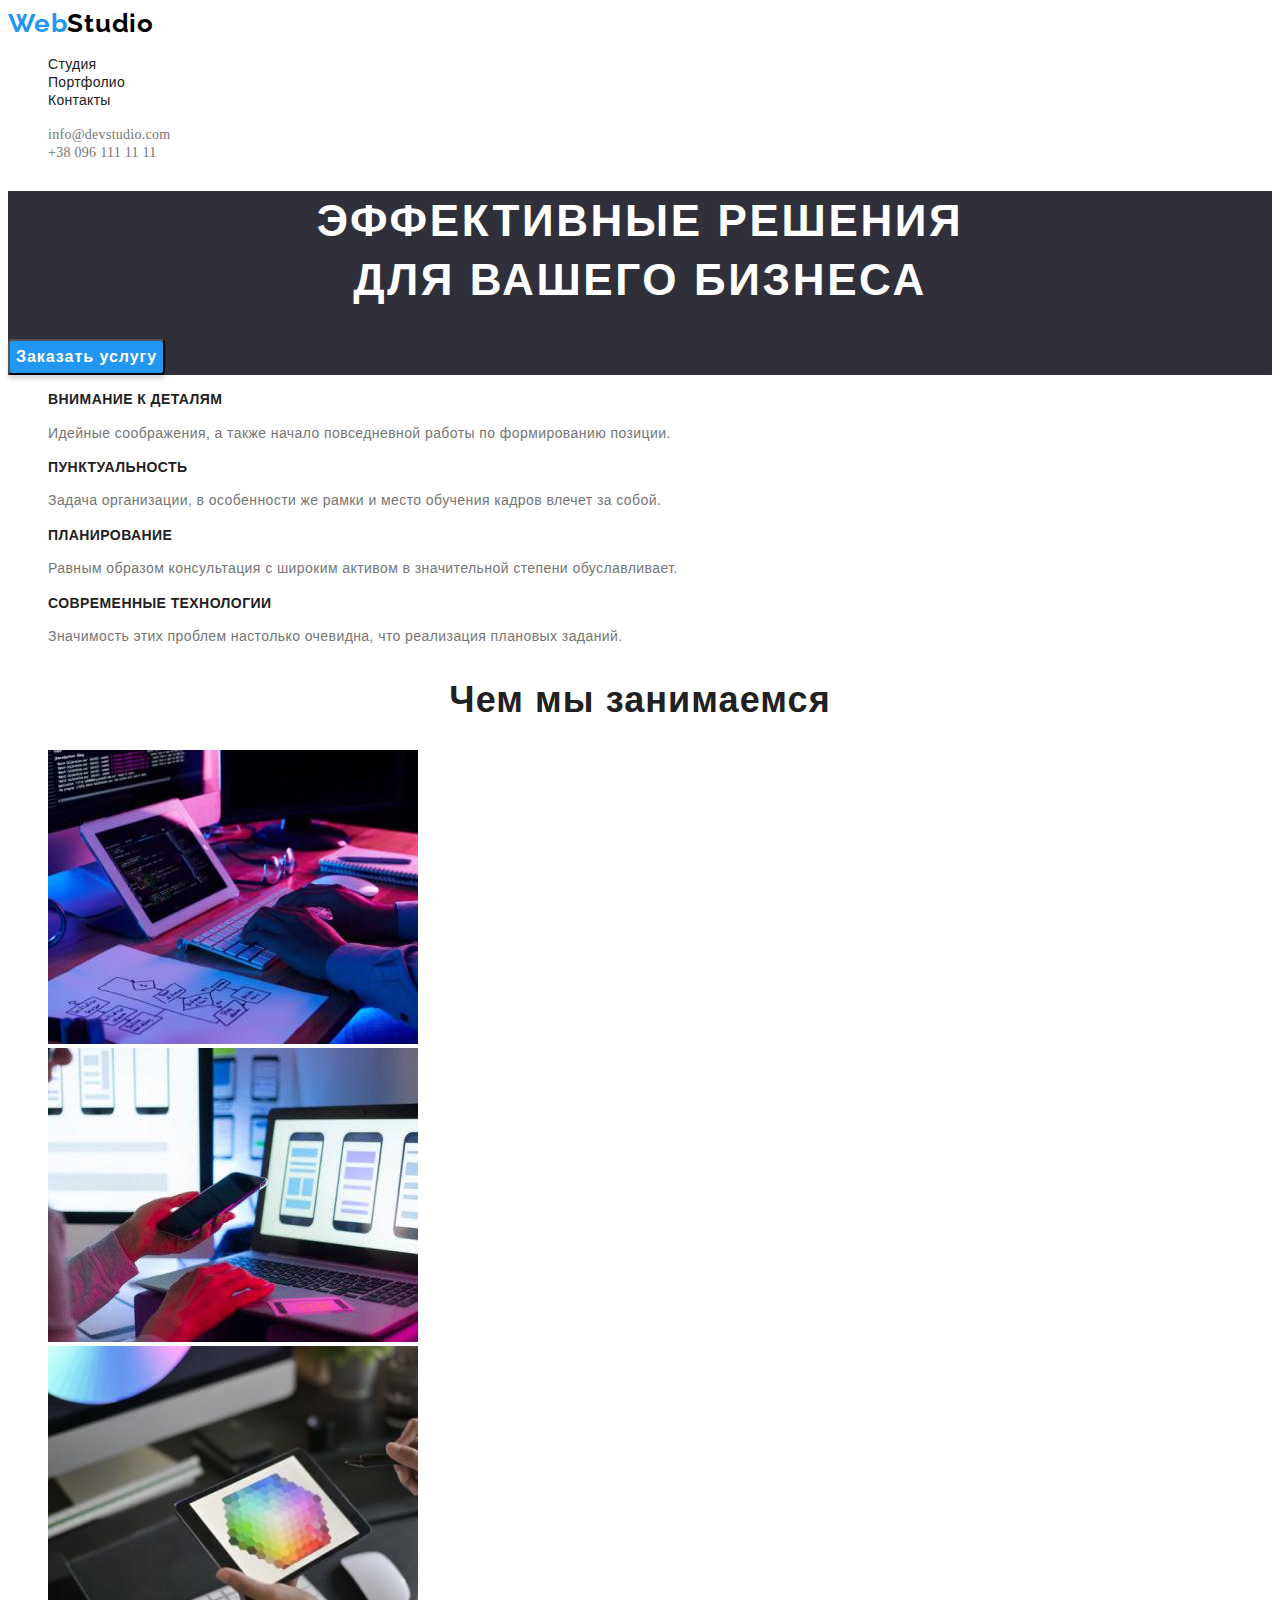
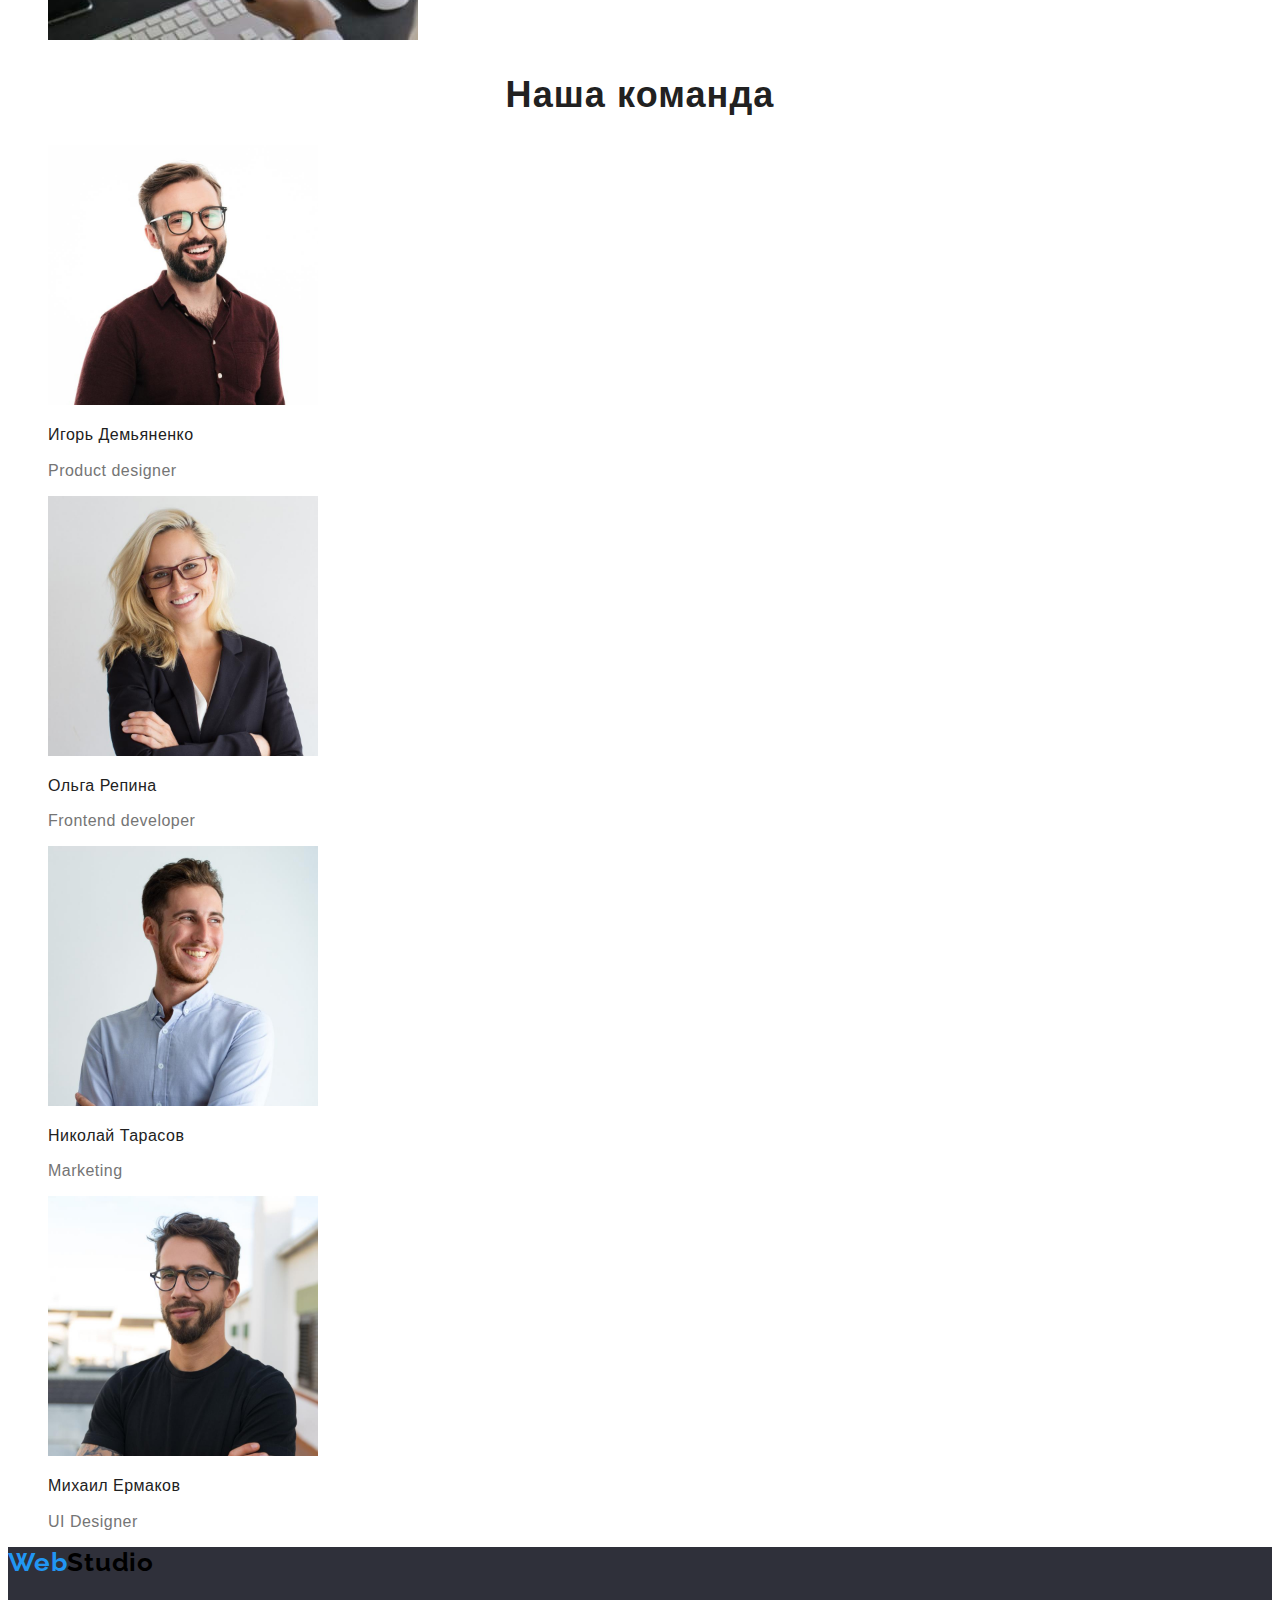
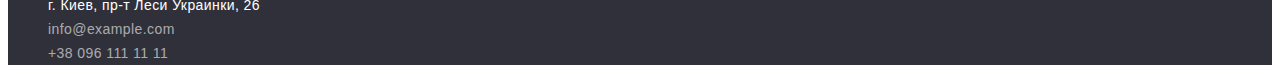
<file: index.html>
<!DOCTYPE html>
<html lang="ru">
<head>
    <meta charset="UTF-8">
    <meta http-equiv="X-UA-Compatible" content="IE=edge">
    <meta name="viewport" content="width=device-width, initial-scale=1.0">
    <title>WebStudio</title>
    <link rel="stylesheet" href="./css/styles.css">
    <link rel="preconnect" href="https://fonts.googleapis.com">
    <link rel="preconnect" href="https://fonts.gstatic.com" crossorigin>
    <link href="https://fonts.googleapis.com/css2?family=Montserrat:wght@400;700&family=Raleway:wght@700&display=swap"
        rel="stylesheet">
        
</head>
<body>
    
  <!--Header section-->
    
    <header>
      
        <nav class="nav-bar">
            <a href="/" class="main-logo"><span class="main-logo-first-half">Web</span>Studio</a>
            <ul class="nav-bar-links">
                <li>
                    <a href="/" class="nav-bar-link">Студия</a>
                </li>
                <li>
                    <a href="./portfolio.html" class="nav-bar-link">Портфолио</a>
                </li>
                <li>
                    <a href="#" class="nav-bar-link">Контакты</a>
                </li>
            </ul>
        </nav>
        <ul class="header-contacts">
            <li><a href="mailto:info@devstudio.com" class="header-contact-link">info@devstudio.com</a></li>
            <li><a href="tel:+380961111111" class="header-contact-link">+38 096 111 11 11</a></li>
        </ul>
      
    </header>
    
    <main>
        
      <!-- Секция наши ценности -->
      
      <section class="hero-section">
          <h1 class="hero-title">Эффективные решения <br> для вашего бизнеса</h1>
          <button type="button" class="hero-title-button">Заказать услугу</button>
      </section>
     
      <section>
          <h2 class="our-values-header">Наши принципы</h2>
          <ul class="our-values-list">
              <li class="our-value">
                  <h2 class="our-value-title">Внимание к деталям</h2>
                  <p class="our-value-description">Идейные соображения, а также начало повседневной работы по формированию позиции.</p>
              </li> 
            
              <li class="our-value">
                  <h2 class="our-value-title">Пунктуальность</h2>
                  <p class="our-value-description">Задача организации, в особенности же рамки и место обучения кадров влечет за собой.</p>
              </li> 

              <li class="our-value">
                  <h2 class="our-value-title">Планирование</h2>
                  <p class="our-value-description">Равным образом консультация с широким активом в значительной степени обуславливает.</p>
              </li>
            
              <li class="our-value">
                  <h2 class="our-value-title">Современные технологии</h2>
                  <p class="our-value-description">Значимость этих проблем настолько очевидна, что реализация плановых заданий.</p>
              </li>
          </ul>
      </section>

        
        <!-- Секция чем мы занимаемся -->
       
        <section class="our-activity-section">
            <h2 class="our-activity-title">Чем мы занимаемся</h2>
                <ul class="our-activity-images-list">
                    <li class="our-activity-image"><img src="./images/box1.jpg" alt="Программист за работой" width="370"></li>
                    <li class="our-activity-image"><img src="./images/box2.jpg" alt="Создание мобильного приложения" width="370"></li>
                    <li class="our-activity-image"><img src="./images/box3.jpg" alt="Подбор дизайна" width="370"></li>
                </ul>
        </section>
        
        <!-- Секция наша команда -->
       
        <section class="our-team-section">
            <h2 class="our-team-section-title">Наша команда</h2>
            <ul class="our-team-member-list">
                <li>
                    <img src="./images/img4.jpg" alt="Igor" width="270">
                    <h3 class="team-member-name">Игорь Демьяненко</h3>
                    <p class="team-member-position">Product designer</p>
                </li>
                <li>
                    <img src="./images/img5.jpg" alt="Olha" width="270">
                    <h3 class="team-member-name">Ольга Репина</h3>
                    <p class="team-member-position">Frontend developer</p>
                </li>
                <li>
                    <img src="./images/img6.jpg" alt="Nikolay" width="270">
                    <h3 class="team-member-name">Николай Тарасов</h3>
                    <p class="team-member-position">Marketing</p>
                </li>
                <li>
                    <img src="./images/img7.jpg" alt="Mikhail" width="270">
                    <h3 class="team-member-name">Михаил Ермаков</h3>
                    <p class="team-member-position">UI Designer</p>
                </li>
            </ul>
        </section>
    </main>
    
    <footer class="footer-section">
        <a href="/" class="main-logo"><span class="main-logo-first-half">Web</span>Studio</a>
        <address class="address-section">
            <ul class="address-links-list">
                <li>
                    <a href="https://goo.gl/maps/upg2X7vJhhXh7Hix6" class="address-link">г. Киев, пр-т Леси Украинки, 26</a>
                </li>
                <li>
                    <a href="mailto:info@devstudio.com" class="address-contact-link">info@example.com</a>
                </li>
                <li>
                    <a href="tel:+380961111111" class="address-contact-link">+38 096 111 11 11</a>
                </li>
            </ul>
        </address>
    </footer>
</body>
</html>
</file>
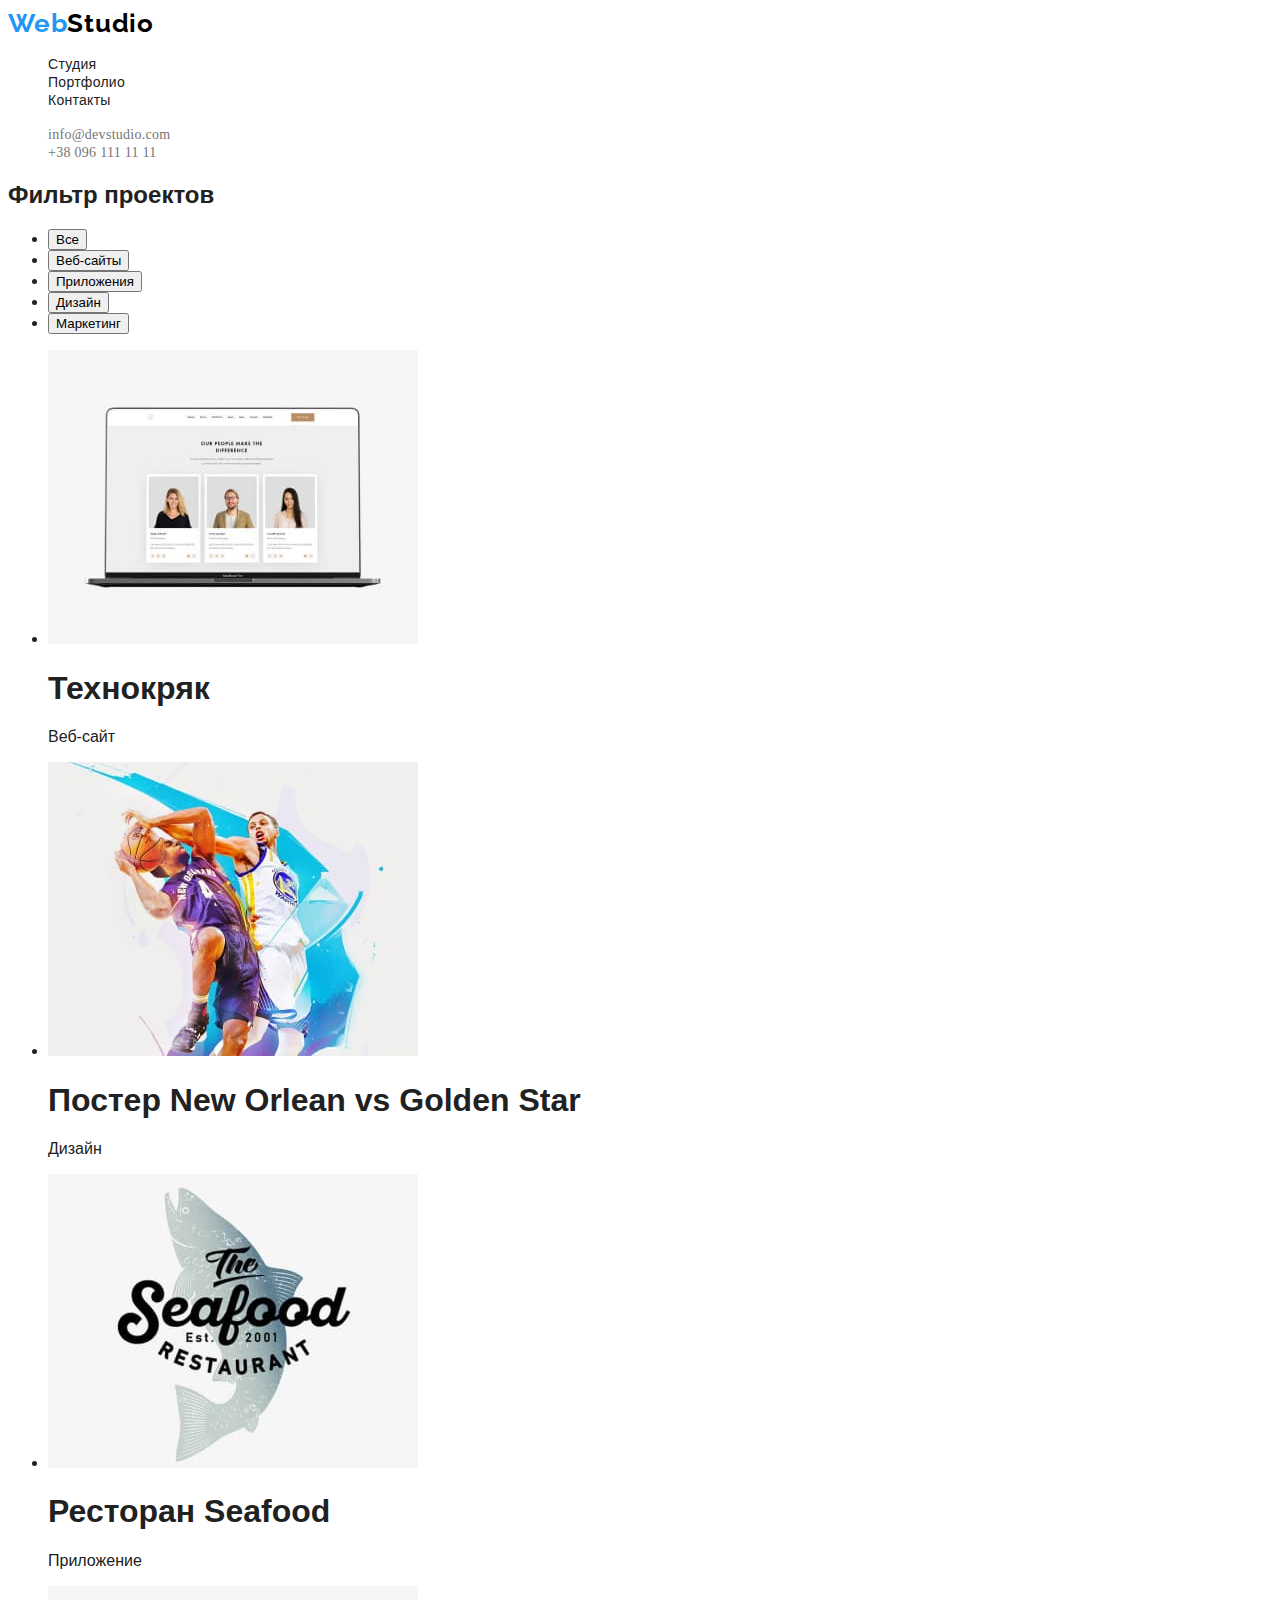
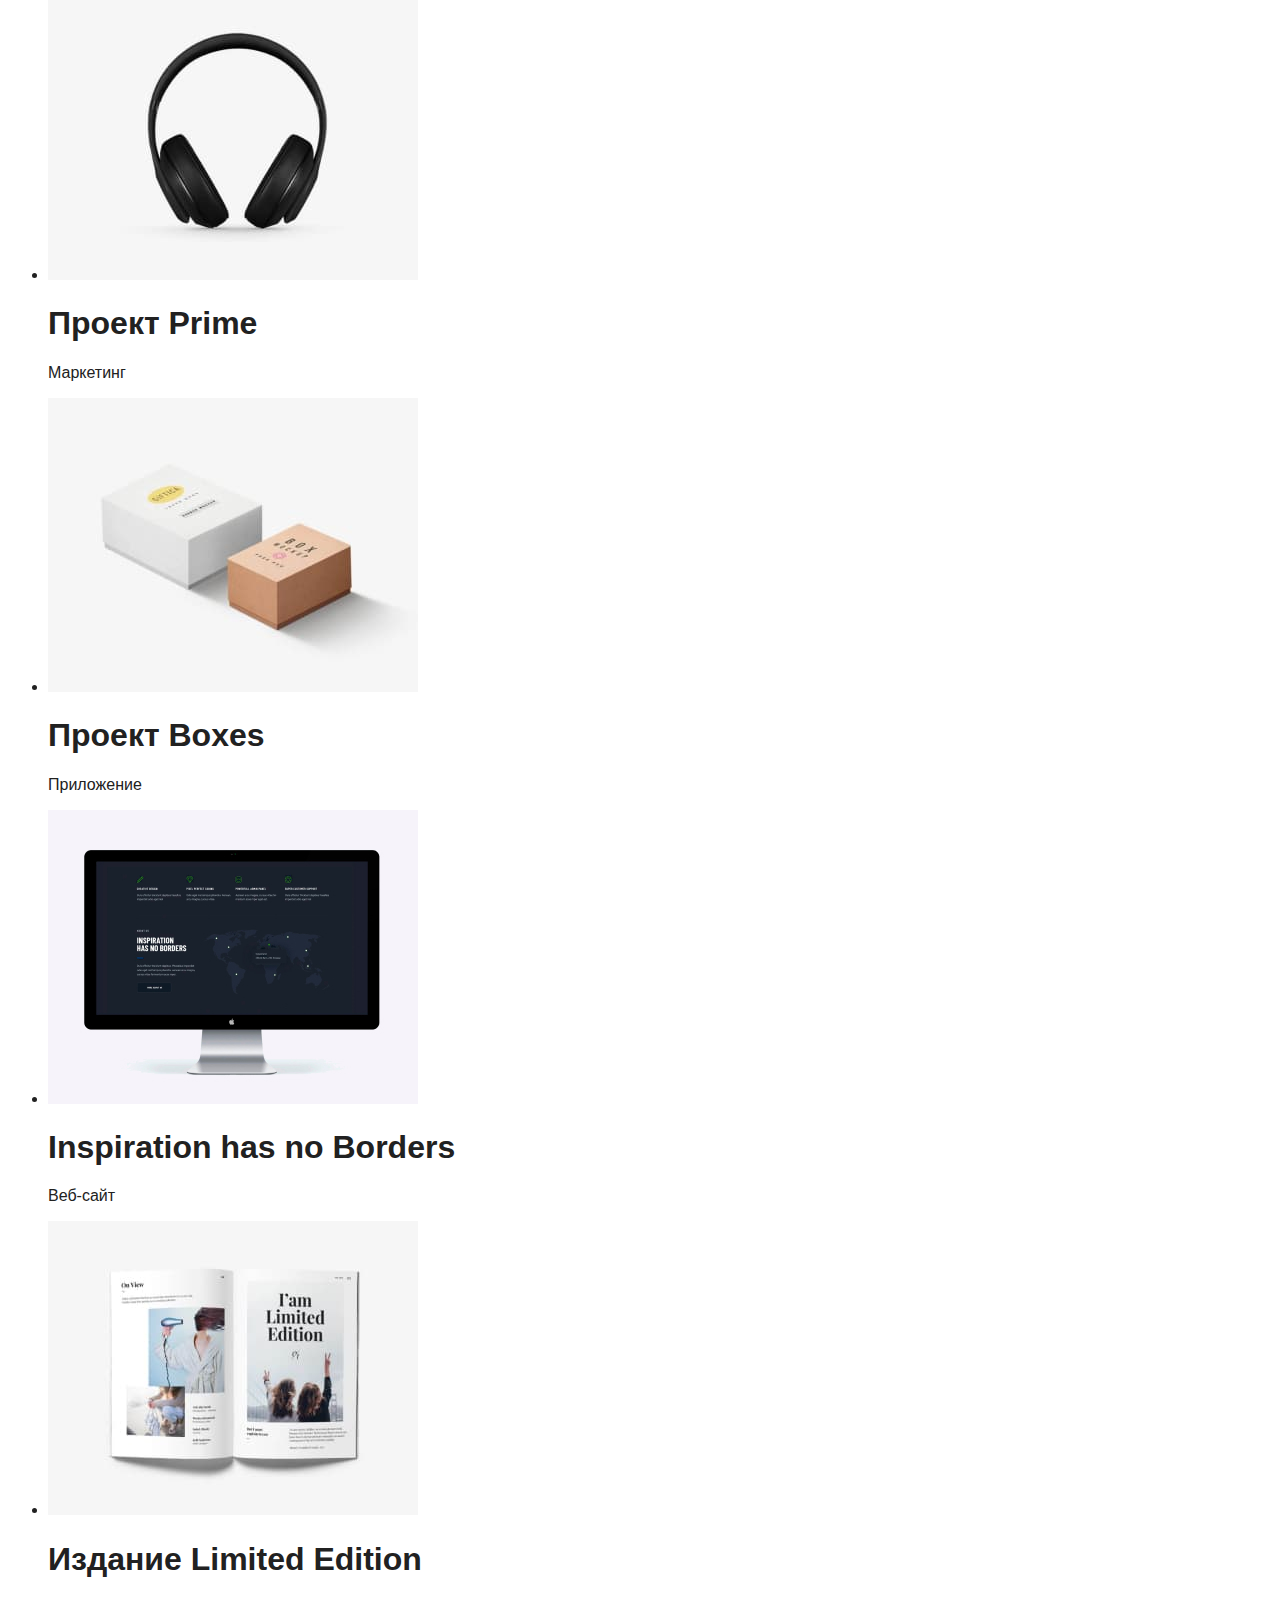
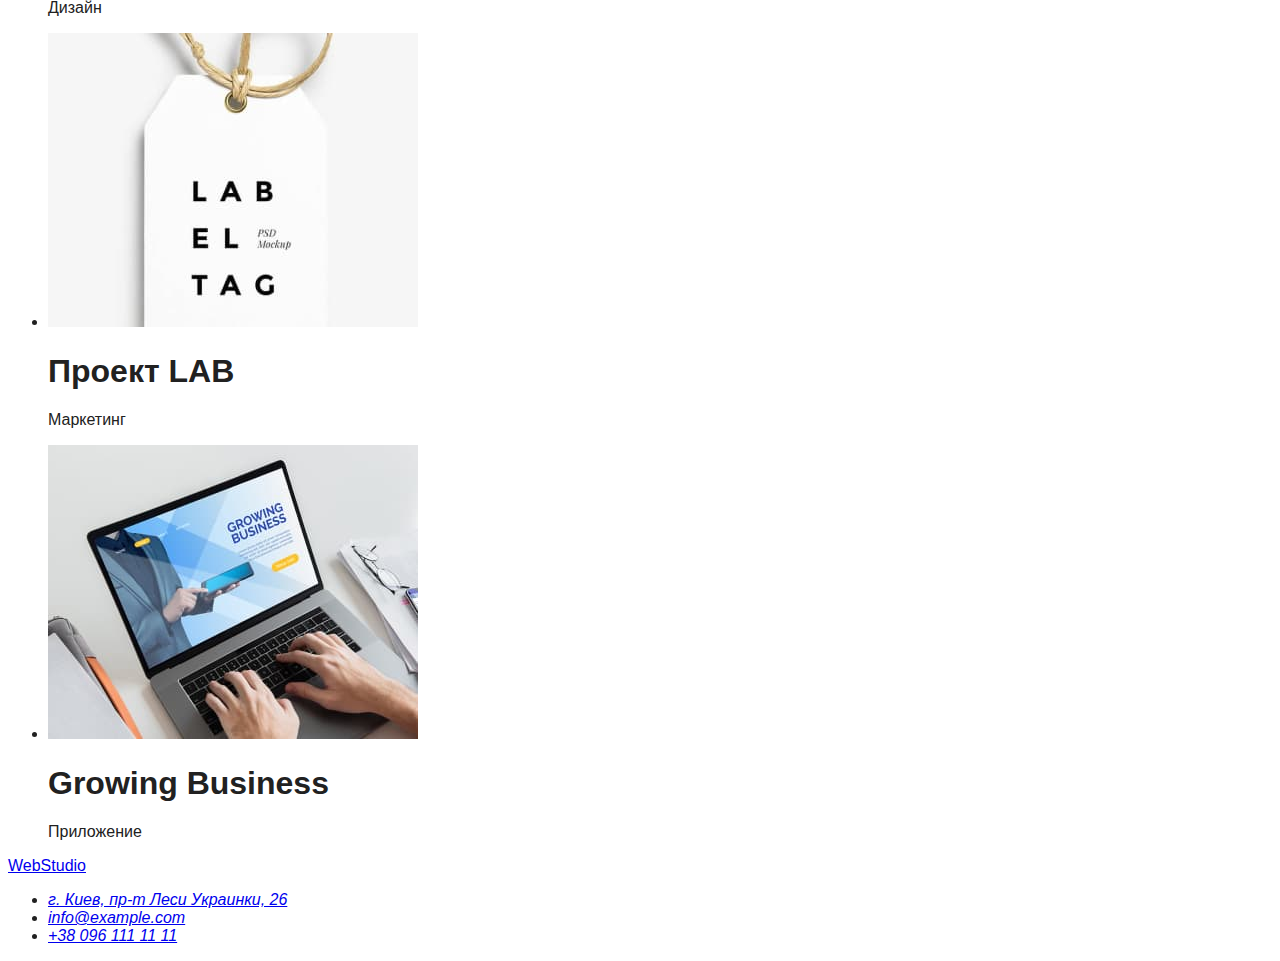
<file: portfolio.html>
<!DOCTYPE html>
<html lang="ru">
<head>
    <meta charset="UTF-8">
    <meta http-equiv="X-UA-Compatible" content="IE=edge">
    <meta name="viewport" content="width=device-width, initial-scale=1.0">
    <title>Portfolio</title>
    <link rel="stylesheet" href="./css/styles.css">
    <link rel="preconnect" href="https://fonts.googleapis.com">
    <link rel="preconnect" href="https://fonts.gstatic.com" crossorigin>
    <link href="https://fonts.googleapis.com/css2?family=Montserrat:wght@400;700&family=Raleway:wght@700&display=swap"
        rel="stylesheet">
</head>
<body>

    <!--Header section-->
    
    <header>
    
        <nav class="nav-bar">
            <a href="/" class="main-logo"><span class="main-logo-first-half">Web</span>Studio</a>
            <ul class="nav-bar-links">
                <li>
                    <a href="/" class="nav-bar-link">Студия</a>
                </li>
                <li>
                    <a href="./portfolio.html" class="nav-bar-link">Портфолио</a>
                </li>
                <li>
                    <a href="#" class="nav-bar-link">Контакты</a>
                </li>
            </ul>
        </nav>
        <ul class="header-contacts">
            <li><a href="mailto:info@devstudio.com" class="header-contact-link">info@devstudio.com</a></li>
            <li><a href="tel:+380961111111" class="header-contact-link">+38 096 111 11 11</a></li>
        </ul>
    
    </header>

    <main>

        <!-- Секция фильтры -->
        <section>
            <h2>Фильтр проектов</h2>
            <ul class="filter">
                <li class="filter-button"><button type="button">Все</button></li>
                <li class="filter-button"><button type="button">Веб-сайты</button></li>
                <li class="filter-button"><button type="button">Приложения</button></li>
                <li class="filter-button"><button type="button">Дизайн</button></li>
                <li class="filter-button"><button type="button">Маркетинг</button></li>
            </ul>
        </section>

        <!-- Секция проекты -->

        <section>

            <ul>
                <li>
                    <img src="./images/portfolio1.jpg" alt="Веб-сайт на ноутбуке ">
                    <h1>Технокряк</h1>
                    <p>Веб-сайт</p>
                </li>
                <li>
                    <img src="./images/portfolio2.jpg" alt="Постер с баскетболистами">
                    <h1>Постер New Orlean vs Golden Star</h1>
                    <p>Дизайн</p>
                </li>
                <li>
                    <img src="./images/portfolio3.jpg" alt="Логотип ресторана морепродуктов">
                    <h1>Ресторан Seafood</h1>
                    <p>Приложение</p>
                </li>
                <li>
                    <img src="./images/portfolio4.jpg" alt="Наушники">
                    <h1>Проект Prime</h1>
                    <p>Маркетинг</p>
                </li>
                <li>
                    <img src="./images/portfolio5.jpg" alt="Приложения-коробки">
                    <h1>Проект Boxes</h1>
                    <p>Приложение</p>
                </li>
                <li>
                    <img src="./images/portfolio6.jpg" alt="Веб сайт на мониторе">
                    <h1>Inspiration has no Borders</h1>
                    <p>Веб-сайт</p>
                </li>
                <li>
                    <img src="./images/portfolio7.jpg" alt="Развернутый журнал">
                    <h1>Издание Limited Edition</h1>
                    <p>Дизайн</p>
                </li>
                <li>
                    <img src="./images/portfolio8.jpg" alt="Бумажный ярлык">
                    <h1>Проект LAB</h1>
                    <p>Маркетинг</p>
                </li>
                <li>
                    <img src="./images/portfolio9.jpg" alt="Работа на сайте на ноутбуке">
                    <h1>Growing Business</h1>
                    <p>Приложение</p>
                </li>
            </ul>

        </section>

    </main>

    <footer>
            <a href="/">WebStudio</a>
            <address>
                <ul>
                    <li>
                        <a href="https://goo.gl/maps/upg2X7vJhhXh7Hix6">г. Киев, пр-т Леси Украинки, 26</a>
                    </li>
                    <li>
                        <a href="mailto:info@devstudio.com">info@example.com</a>
                    </li>
                    <li>
                        <a href="tel:+380961111111">+38 096 111 11 11</a>
                    </li>
                </ul>
            </address>
    </footer>
</body>
</html>
</file>
<file: css/styles.css>
/* =======================Цветовая палитра текста====================== */
:root {
  --selection-color: #2196f3;
  --main-text-color: #212121;
  --smaller-text-color: #757575;
}
/* =======================Цветовая палитра текста====================== */

/* =======================Цветовая палитра фонов====================== */
:root {
  --main-bgnd-color: #fff;
  --darker-bgnd-color: #f5f4fa;
  --darkest-bgnd-color: #2f303a;
}
/* =======================Цветовая палитра фонов====================== */

/* ============================Header section styles================================== */

body {
  font-family: 'Roboto', sans-serif;
  color: var(--main-text-color);
}

.main-logo {
  font-family: 'Raleway', sans-serif;
  font-style: normal;
  font-weight: bold;
  font-size: 26px;
  line-height: 1.2;
  letter-spacing: 0.03em;
  text-decoration: none;
  color: #000;
}

.main-logo-first-half {
  font-family: 'Raleway', sans-serif;
  color: var(--selection-color);
}

.nav-bar-links {
  list-style: none;
}

.nav-bar-link {
  font-family: 'Roboto', sans-serif;
  font-style: normal;
  font-weight: 500;
  font-size: 14px;
  line-height: 1.15;
  letter-spacing: 0.02em;
  color: var(--main-text-color);
  text-decoration: none;
}

.nav-bar-link:hover,
.nav-bar-link:focus {
  color: var(--selection-color);
}

.header-contacts {
  list-style: none;
}

.header-contact-link {
  font-family: Roboto;
  font-style: normal;
  font-weight: 500;
  font-size: 14px;
  line-height: 1.15;
  letter-spacing: 0.02em;
  color: var(--smaller-text-color);
  text-decoration: none;
}

.header-contact-link:hover,
.header-contact-link:focus {
  color: var(--selection-color);
}
/* =======================================Header section styles end===================================== */

/* =========================================== Main section styles=================================== */

.hero-section {
  background-color: var(--darkest-bgnd-color);
}

.hero-title {
  font-family: 'Roboto', sans-serif;
  font-style: normal;
  font-weight: 900;
  font-size: 44px;
  line-height: 1.35;
  text-align: center;
  letter-spacing: 0.06em;
  text-transform: uppercase;
  color: #fff;
  background-color: var(--darkest-bgnd-color);
}

.hero-title-button {
  background-color: var(--selection-color);
  font-family: 'Roboto', sans-serif;
  font-style: normal;
  font-weight: bold;
  font-size: 16px;
  line-height: 1.9;
  display: flex;
  align-items: center;
  text-align: center;
  letter-spacing: 0.06em;
  box-shadow: 0px 4px 4px rgba(0, 0, 0, 0.15);
  border-radius: 4px;
  color: #fff;
}

.our-values-header {
  display: none;
}

.our-values-list {
  list-style: none;
}

.our-value-title {
  font-family: 'Roboto', sans-serif;
  font-style: normal;
  font-weight: bold;
  font-size: 14px;
  line-height: 1.15;
  letter-spacing: 0.03em;
  text-transform: uppercase;
  color: var(--main-text-color);
}

.our-value-description {
  font-family: 'Roboto', sans-serif;
  font-style: normal;
  font-weight: normal;
  font-size: 14px;
  line-height: 1.7;
  letter-spacing: 0.03em;
  color: var(--smaller-text-color);
}

.our-activity-title,
.our-team-section-title {
  font-family: 'Roboto', sans-serif;
  font-style: normal;
  font-weight: bold;
  font-size: 36px;
  line-height: 1.15;
  text-align: center;
  letter-spacing: 0.03em;
}

.our-activity-images-list,
.our-team-member-list {
  list-style: none;
}

.team-member-name {
  font-family: 'Roboto', sans-serif;
  font-style: normal;
  font-weight: 500;
  font-size: 16px;
  line-height: 1.2;
  letter-spacing: 0.03em;
  color: var(--main-text-color);
}

.team-member-position {
  font-family: 'Roboto', sans-serif;
  font-style: normal;
  font-weight: normal;
  font-size: 16px;
  line-height: 1.2;
  letter-spacing: 0.03em;
  color: var(--smaller-text-color);
}

.footer-section {
  background-color: var(--darkest-bgnd-color);
}

.address-links-list {
  list-style: none;
}

.address-link {
  text-decoration: none;
  color: #fff;
  font-family: 'Roboto', sans-serif;
  font-style: normal;
  font-weight: normal;
  font-size: 14px;
  line-height: 1.7;
  letter-spacing: 0.03em;
}

.address-contact-link {
  text-decoration: none;
  font-family: 'Roboto', sans-serif;
  font-style: normal;
  font-weight: normal;
  font-size: 14px;
  line-height: 1.7;
  letter-spacing: 0.03em;
  color: rgba(255, 255, 255, 0.6);
}

.address-contact-link:focus,
.address-contact-link:hover {
  color: var(--selection-color);
}
</file>
